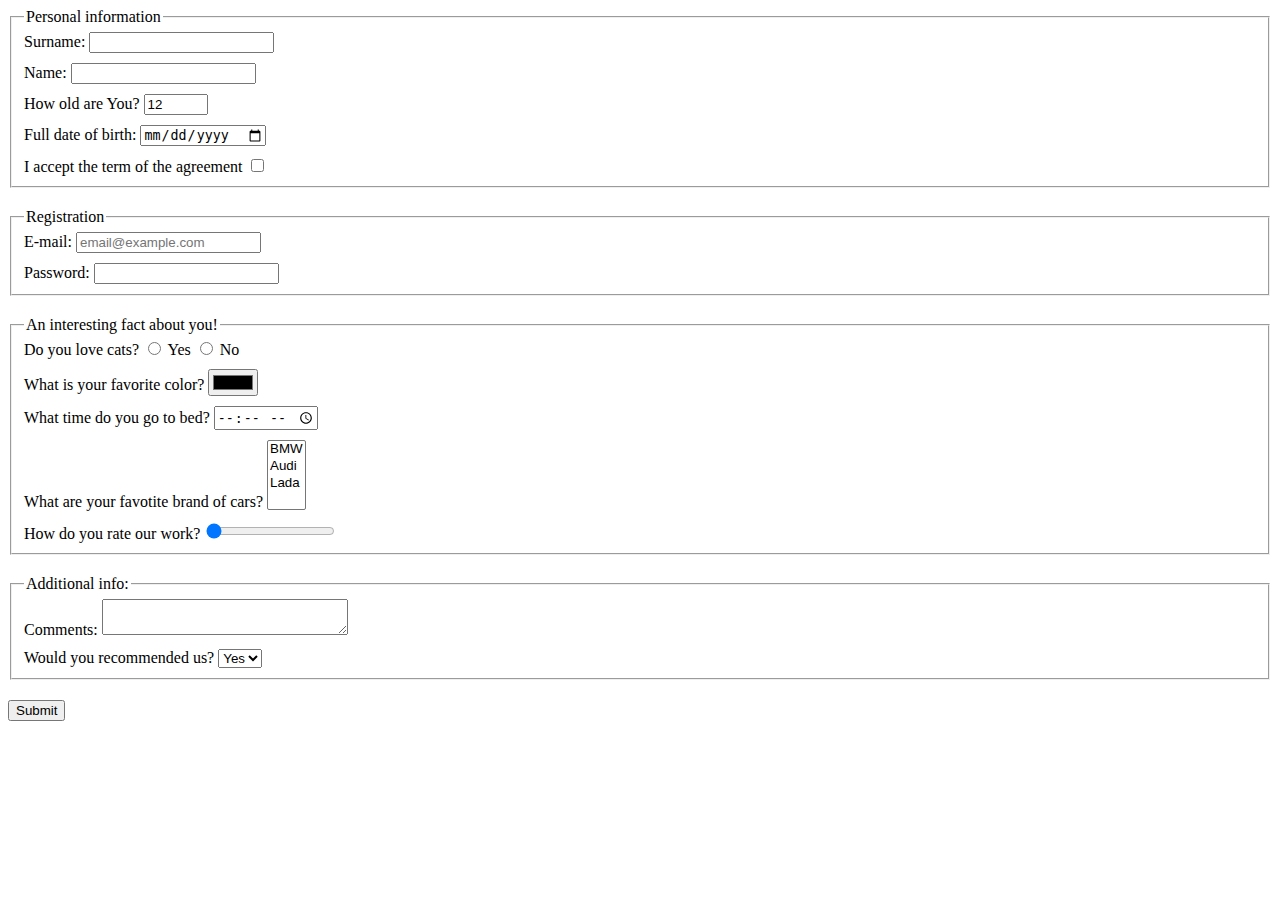
<file: index.html>
<!doctype html><html lang="en"><head><meta charset="UTF-8"><meta name="viewport" content="width=device-width, user-scalable=no, initial-scale=1.0, maximum-scale=1.0, minimum-scale=1.0"><meta http-equiv="X-UA-Compatible" content="ie=edge"><title>HTML Form</title><link rel="stylesheet" href="style.0771610d.css"></head><body> <form action="https://mate-academy-form-lesson.herokuapp.com/create-application" method="post"> <fieldset class="form-container"> <legend>Personal information</legend> <label class="form-label"> Surname: <input type="text" name="surname" required> </label> <label class="form-label"> Name: <input type="text" name="name" required> </label> <label class="form-label"> How old are You? <input type="number" name="age" min="1" max="100" value="12" required> </label> <label class="form-label"> Full date of birth: <input type="date" name="date" required> </label> <label class="form-label"> I accept the term of the agreement <input type="checkbox" name="terms" required> </label> </fieldset> <fieldset class="form-container"> <legend>Registration</legend> <label class="form-label"> E-mail: <input type="email" name="email" placeholder="email@example.com" required> </label> <label class="form-label"> Password: <input type="password" name="password" required minlength="5" maxlength="15"> </label> </fieldset> <fieldset class="form-container"> <legend>An interesting fact about you!</legend> <div class="form-label"> <label> Do you love cats? <input type="radio" name="cats" value="Y"> Yes </label> <label> <input type="radio" name="cats" value="N"> No </label> </div> <label class="form-label"> What is your favorite color? <input type="color" name="color"> </label> <label class="form-label"> What time do you go to bed? <input type="time" name="time"> </label> <label class="form-label"> What are your favotite brand of cars? <select name="cars" multiple> <option value="BMW">BMW</option> <option value="Audi">Audi</option> <option value="Lada">Lada</option> </select> </label> <label class="form-label"> How do you rate our work? <input type="range" name="range" min="1" max="10" value="1"> </label> </fieldset> <fieldset class="form-container"> <legend>Additional info:</legend> <label class="form-label"> Comments: <textarea name="feedback" cols="28" rows="2" autocomplete="off">
          </textarea> </label> <label class="form-label"> Would you recommended us? <select name="recomendation"> <option value="Yes" selected>Yes</option> <option value="No">No</option> </select> </label> </fieldset> <button type="submit">Submit </button> </form> <script type="text/javascript" src="main.e97352c4.js"></script> </body></html>
</file>
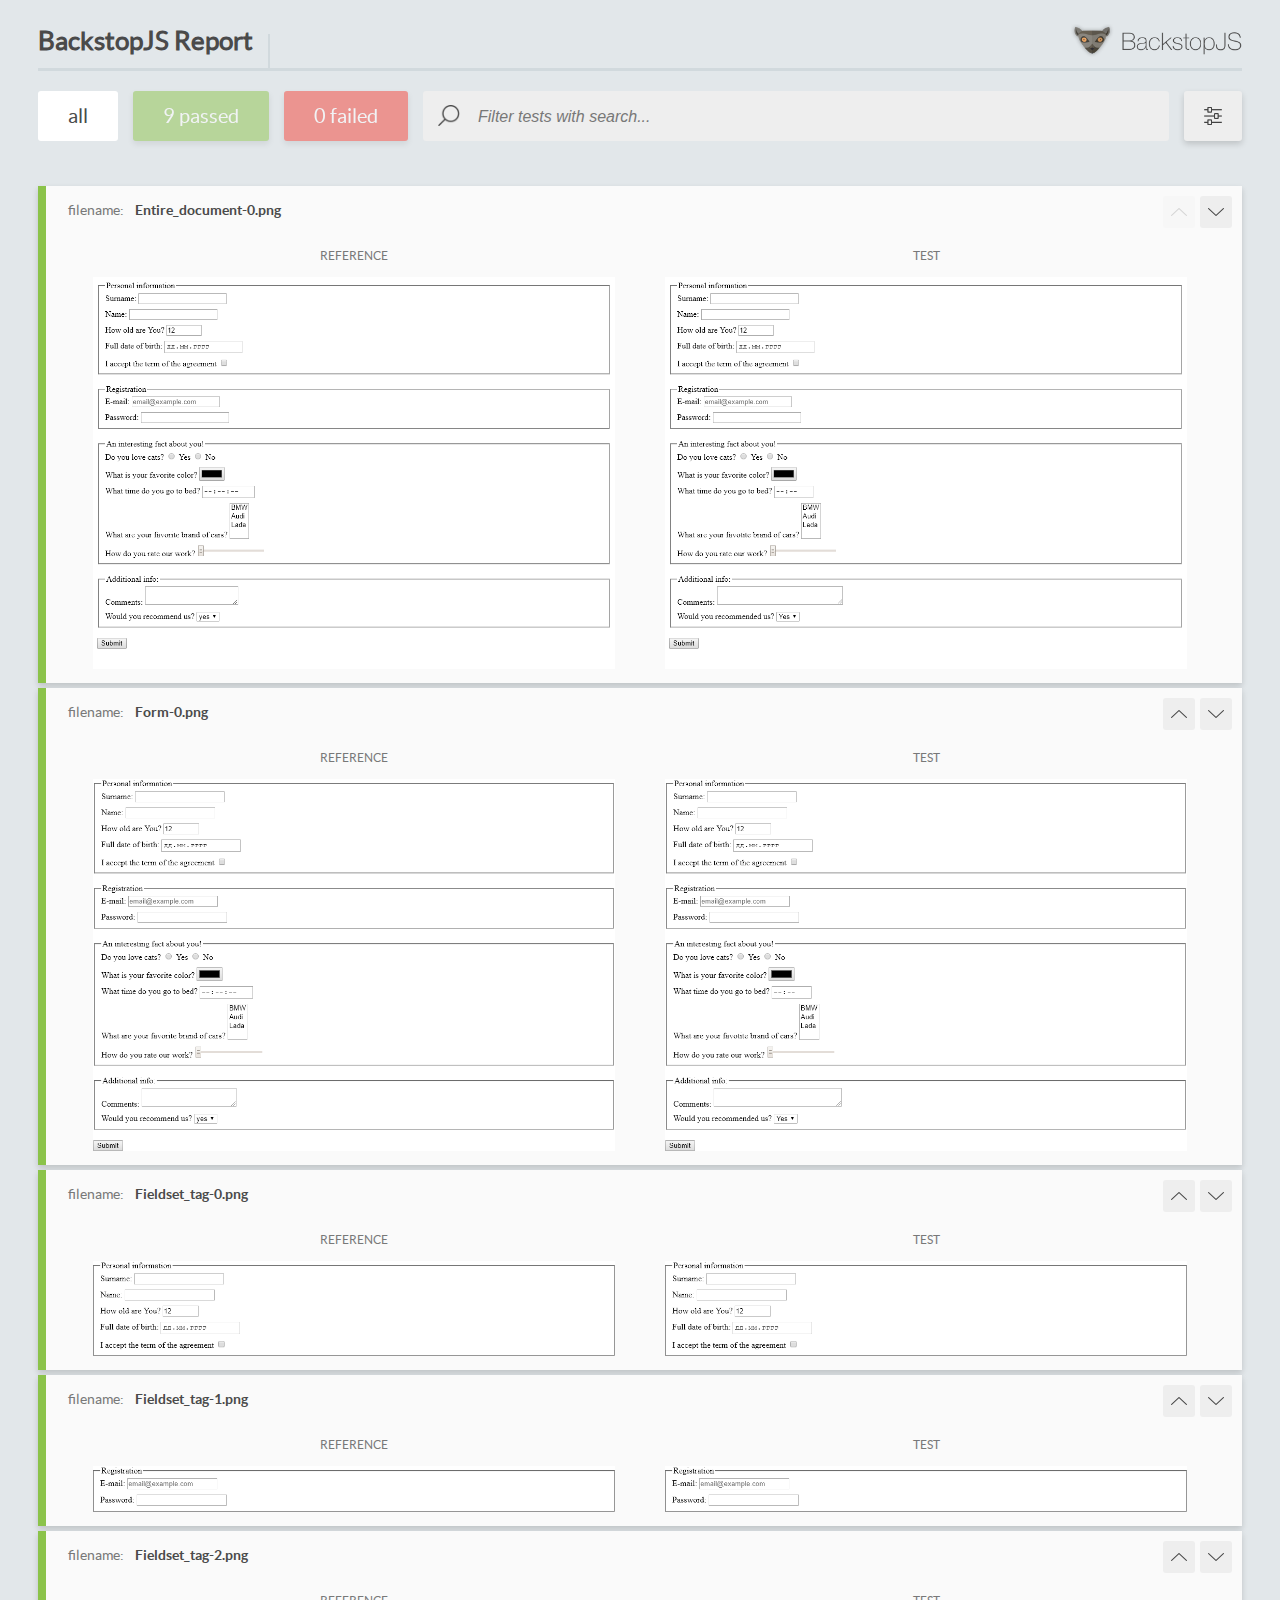
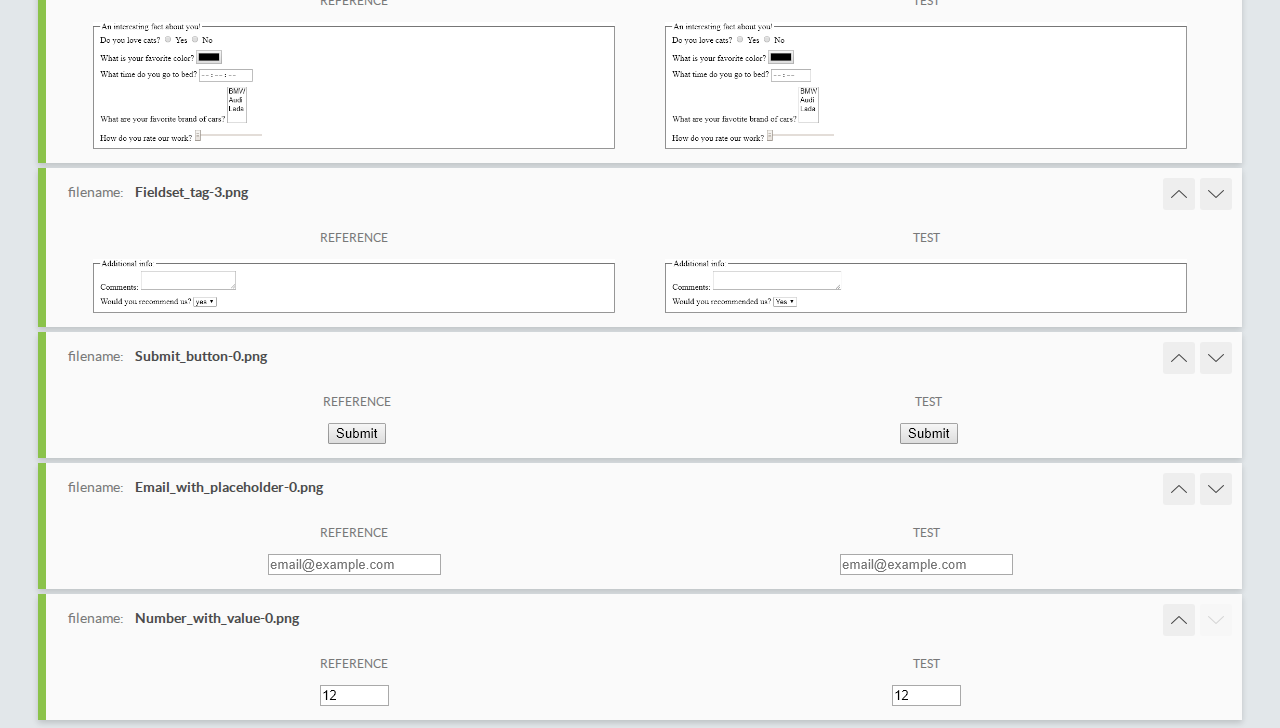
<file: report/html_report/index.html>
<!DOCTYPE html>
<html>
  <head>
    <meta charset="utf-8">
    <title>BackstopJS Report</title>

    <style>
      @font-face {
          font-family: 'latoregular';
          src: url('./assets/fonts/lato-regular-webfont.woff2') format('woff2'),
              url('./assets/fonts/lato-regular-webfont.woff') format('woff');
          font-weight: 400;
          font-style: normal;
      }
      @font-face {
          font-family: 'latobold';
          src: url('./assets/fonts/lato-bold-webfont.woff2') format('woff2'),
              url('./assets/fonts/lato-bold-webfont.woff') format('woff');
          font-weight: 700;
          font-style: normal;
      }

      .ReactModal__Body--open {
          overflow: hidden;
      }
      .ReactModal__Body--open .header {
        display: none;
      }

    </style>
  </head>
  <body style="background-color: #E2E7EA">
    <div id="root">

    </div>
    <script type="text/javascript">
      function report (report) { // eslint-disable-line no-unused-vars
        window.tests = report;
      }
    </script>
    <script type="text/javascript" src="config.js"></script>
    <script type="text/javascript" src="index_bundle.js"></script>
  </body>
</html>
</file>
<file: style.0771610d.css>
.form-container{margin-bottom:20px}.form-label{display:block}.form-label:not(:last-child){margin-bottom:10px}
/*# sourceMappingURL=style.0771610d.css.map */
</file>
